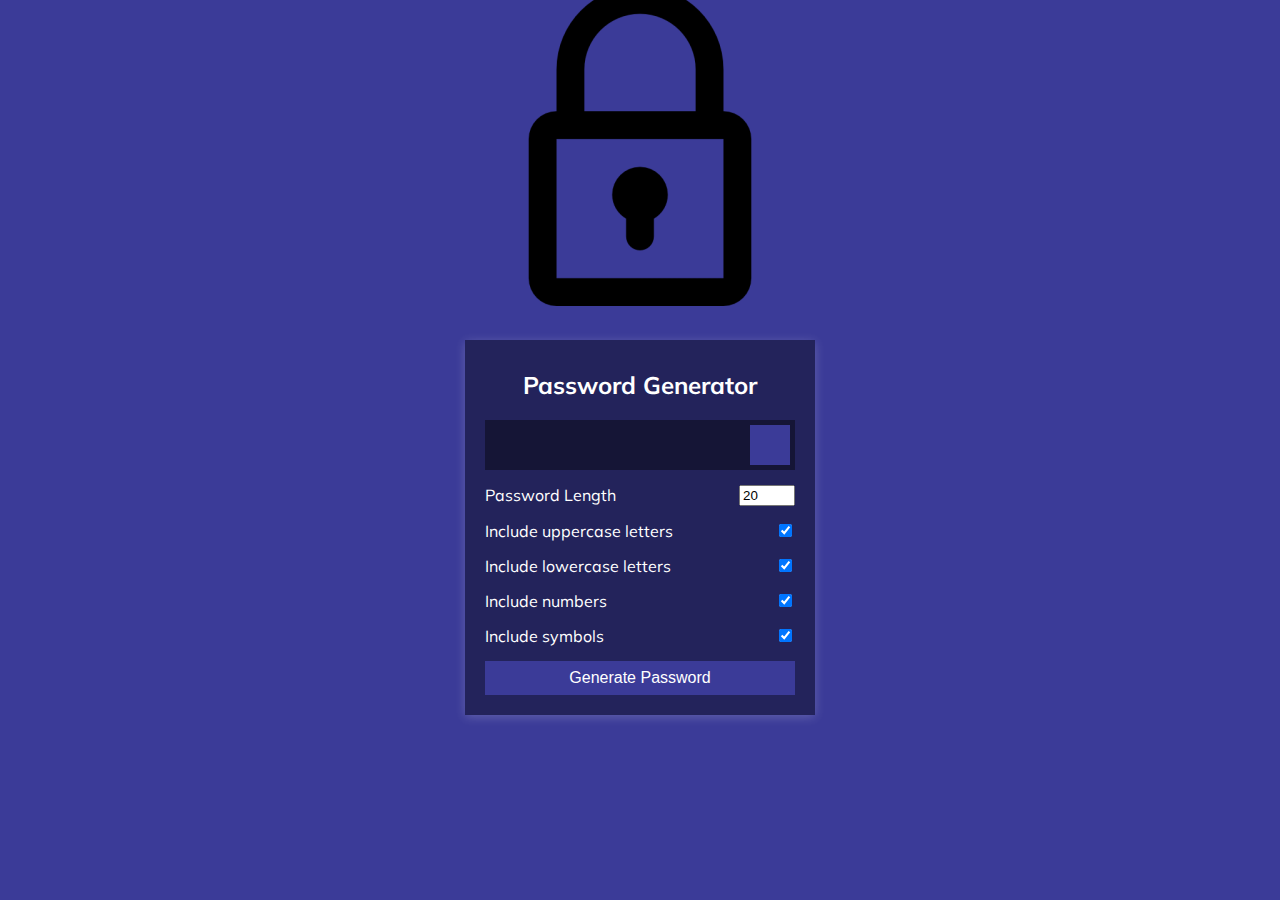
<file: index.html>
<!DOCTYPE html>
<html lang="en">
  <head>
    <meta charset="UTF-8" />
    <meta name="viewport" content="width=device-width, initial-scale=1.0" />
    <link rel="stylesheet" href="https://cdnjs.cloudflare.com/ajax/libs/font-awesome/5.14.0/css/all.min.css" integrity="sha512-1PKOgIY59xJ8Co8+NE6FZ+LOAZKjy+KY8iq0G4B3CyeY6wYHN3yt9PW0XpSriVlkMXe40PTKnXrLnZ9+fkDaog==" crossorigin="anonymous" />
    <link rel="stylesheet" href="style.css" />
    <title>Password Generator</title>
  </head>
  <body>
    <a class="img" href="home.html"><img  src="Icon.png" alt="Icon"></a>
    <div class="container">
      <h2>Password Generator</h2>
      <div class="result-container">
        <span id="result"></span>
        <button class="btn" id="clipboard">
          <i class="far fa-clipboard"></i>
        </button>
      </div>
      <div class="settings">
        <div class="setting">
          <label>Password Length</label>
          <input type="number" id="length" min="4" max="20" value="20">
        </div>
        <div class="setting">
          <label>Include uppercase letters</label>
          <input type="checkbox" id="uppercase" checked>
        </div>
        <div class="setting">
          <label>Include lowercase letters</label>
          <input type="checkbox" id="lowercase" checked>
        </div>
        <div class="setting">
          <label>Include numbers</label>
          <input type="checkbox" id="numbers" checked>
        </div>
        <div class="setting">
          <label>Include symbols</label>
          <input type="checkbox" id="symbols" checked>
        </div>
      </div>

      <button class="btn btn-large" id="generate">
        Generate Password
      </button>
    </div>
    <script src="script.js"></script>
  </body>
</html>
</file>
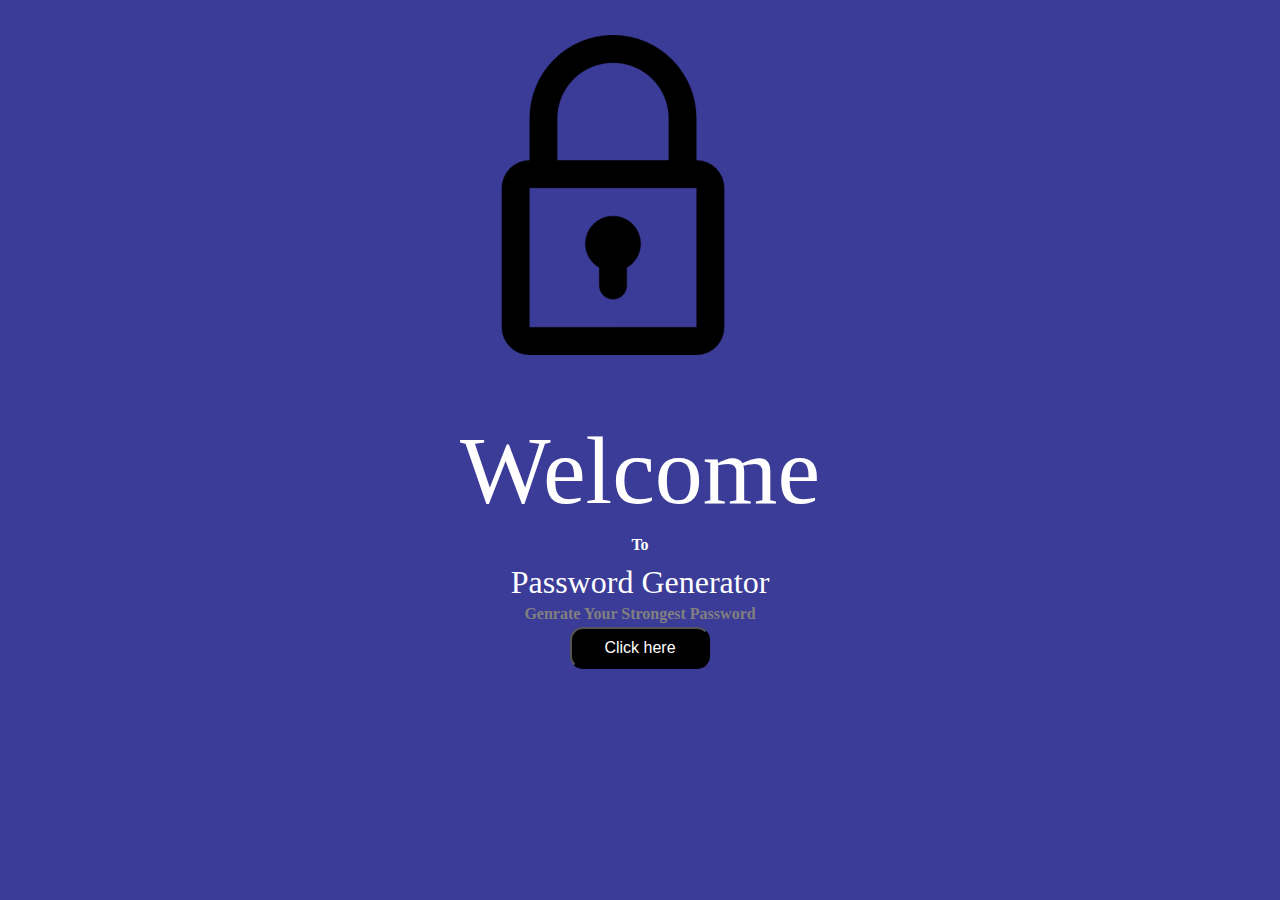
<file: home.html>
<!DOCTYPE html>
<html lang="en">
<head>
    <meta charset="UTF-8">
    <meta http-equiv="X-UA-Compatible" content="IE=edge">
    <meta name="viewport" content="width=device-width, initial-scale=1.0">
    <title>Home</title>
    <style>
body{
    background-color: #3b3b98;
}
div{
    color: white;
    text-align: center;
}

.welcome{
    color: white;
    text-decoration: none;
    margin: 400px;
    font-size: 6rem;
}
h6{
    font-size: 1rem;
    margin: 10px;
}
a{
    padding: 5px;
    font-size: 2rem;
    text-decoration: none;
    color: white;
}
h4{
    margin: 4px;
    color: gray;
}
.btn{
    color: white;
    background-color: black;
    border-radius: 13px;
    cursor: pointer;
    padding: 10px 32px;
    font-size: 1rem;
}
.btn:hover{
    background-color: red;
    border: red;
}
form{
    text-align: center;
    align-items: center;
}
.img{
    display: block;
    margin-top: 30px;
    margin-bottom: 0px;
    height: 375px;
    width: 375px;
    margin-left: auto;
    margin-right: auto;
}

</style>
</head>
<body>
    <a class="img" href="home.html"><img  src="Icon.png" alt="Icon"></a>
    
    <div class="con">
        <a class="welcome" href="">Welcome</a>
        <h6>To</h6>
        <a href="index.html">Password Generator</a>
        <h4>Genrate Your Strongest Password</h4>
    </div>
    <form action="index.html">
        <button class="btn" >Click here</button>
    </form>
</body>
</html>
</file>
<file: style.css>
@import url('https://fonts.googleapis.com/css?family=Muli&display=swap');

* {
  box-sizing: border-box;
}

body {
  background-color: #3b3b98;
  color: #fff;
  font-family: 'Muli', sans-serif;
  display: flex;
  flex-direction: column;
  align-items: center;
  justify-content: center;
  height: 100vh;
  overflow: hidden;
  padding: 10px;
  margin: 0;
}

h2 {
  margin: 10px 0 20px;
  text-align: center;
}

.container {
  background-color: #23235b;
  box-shadow: 0px 2px 10px rgba(255, 255, 255, 0.2);
  padding: 20px;
  width: 350px;
  max-width: 100%;
}

.result-container {
  background-color: rgba(0, 0, 0, 0.4);
  display: flex;
  justify-content: flex-start;
  align-items: center;
  position: relative;
  font-size: 18px;
  letter-spacing: 1px;
  padding: 12px 10px;
  height: 50px;
  width: 100%;
}

.result-container #result {
  word-wrap: break-word;
  max-width: calc(100% - 40px);
  overflow-y: scroll;
  height: 100%;
}

#result::-webkit-scrollbar {
  width: 1rem;
}

.result-container .btn {
  position: absolute;
  top: 5px;
  right: 5px;
  width: 40px;
  height: 40px;
  font-size: 20px;
}

.btn {
  border: none;
  background-color: #3b3b98;
  color: #fff;
  font-size: 16px;
  padding: 8px 12px;
  cursor: pointer;
}

.btn-large {
  display: block;
  width: 100%;
}

.setting {
  display: flex;
  justify-content: space-between;
  align-items: center;
  margin: 15px 0;
}
.img{
  display: block;
  margin-left: auto;
  margin-right: auto;
  margin-top: -200px;
  margin-bottom: 30px;
}
</file>
